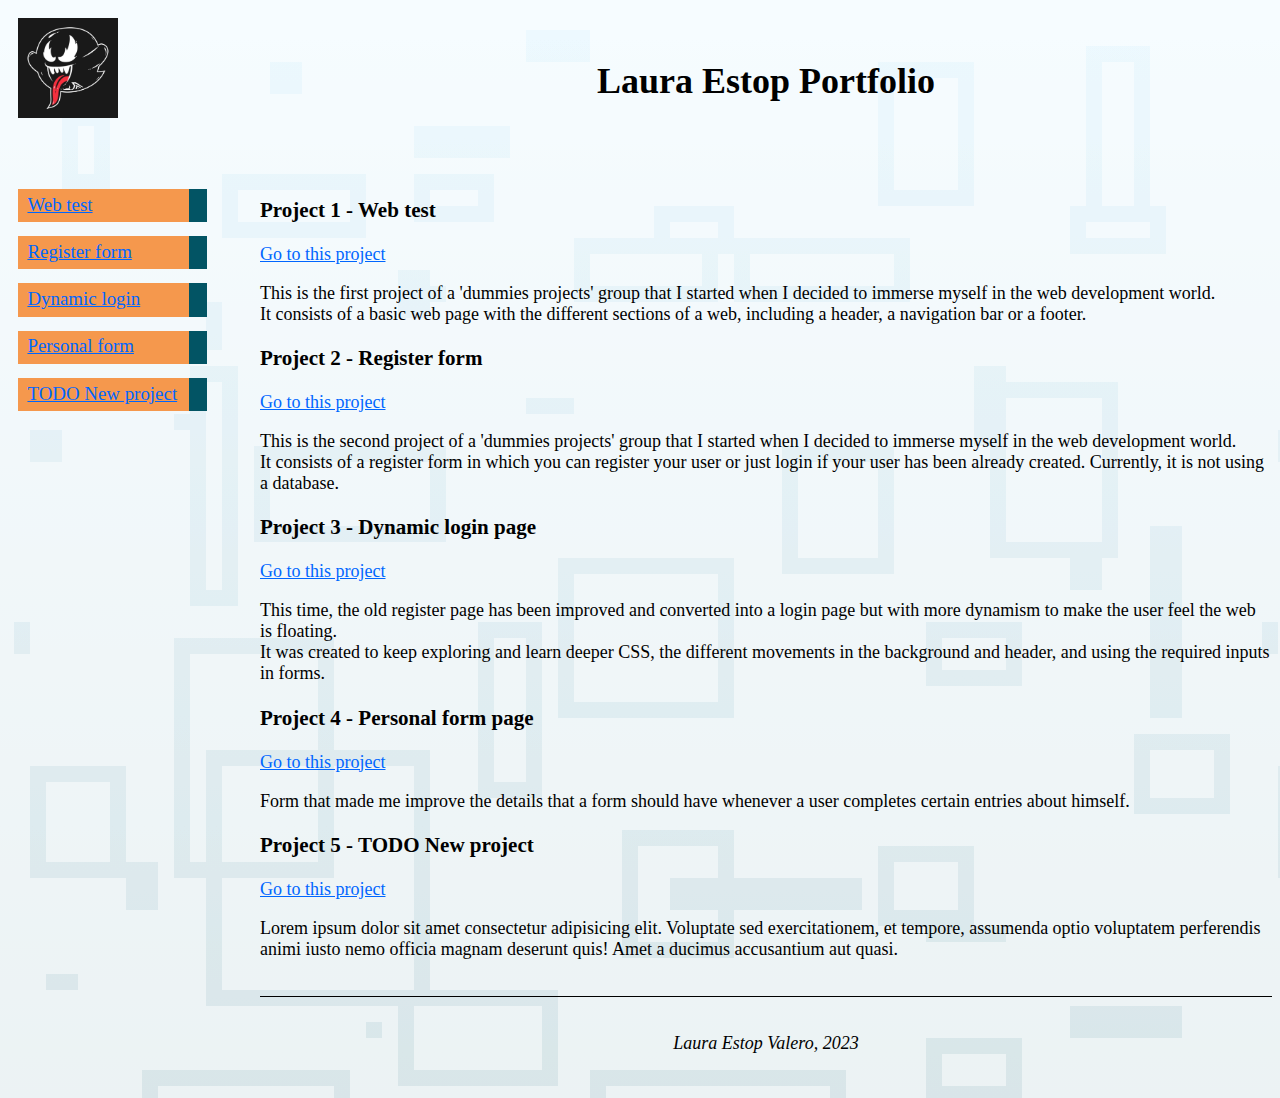
<file: index.html>
<!DOCTYPE html>
<html lang="en">
  <head>
    <meta charset="UTF-8" />
    <title>Laura Estop Portfolio</title>
    <link rel="stylesheet" href="./assets/css/style.css" />
  </head>

  <body>
    <main>
      <nav>
        <!-- NAVIGATION BAR SHOWING THE DIFFERENT PROJECTS-->
        <ul class="navbar">
          <li><a href="./projects/web_test.html">Web test</a></li>
          <li><a href="./projects/register_form.html">Register form</a></li>
          <li><a href="./projects/login_dynamic.html">Dynamic login</a></li>
          <li><a href="./projects/personal_form.html">Personal form</a></li>
          <li><a href="./index.html">TODO New project</a></li>
        </ul>
      </nav>

      <header>
        <!-- HEADER -->
        <div class="header">
          <h1>Laura Estop Portfolio</h1>
          <a href="./index.html"
            ><img
              id="logo"
              src="./assets/img/venom4.jpg"
              alt="Main logo"
              height="100"
              width="100"
            />
          </a>
        </div>
      </header>

      <section>
        <!-- MAIN CONTENT -->
        <article>
          <h3>Project 1 - Web test</h3>
          <a href="./projects/web_test.html">Go to this project</a>
          <p>
            This is the first project of a 'dummies projects' group that I
            started when I decided to immerse myself in the web development
            world.<br />
            It consists of a basic web page with the different sections of a web, including a header, a navigation bar or a footer.
          </p>
        </article>

        <article>
          <h3>Project 2 - Register form</h3>
          <a href="./projects/register_form.html">Go to this project</a>
          <p>
            This is the second project of a 'dummies projects' group that I
            started when I decided to immerse myself in the web development
            world.<br />
            It consists of a register form in which you can register your
            user or just login if your user has been already created. Currently,
            it is not using a database.
            <!-- TODO: MAKE A SERVER WITH MONGO TO HAVE USERS THERE TO REGISTER THEM -->
          </p>
        </article>

        <article>
          <h3>Project 3 - Dynamic login page</h3>
          <a href="./projects/login_dynamic.html">Go to this project</a>
          <p>
            This time, the old register page has been improved and converted into
            a login page but with more dynamism to make the user feel the web is floating.<br />
            It was created to keep exploring and learn deeper CSS, the different movements
            in the background and header, and using the required inputs in forms.
          </p>
        </article>

        <article>
          <h3>Project 4 - Personal form page</h3>
          <a href="./personal_form.html">Go to this project</a>
          <p>
            Form that made me improve the details that a form should have whenever a user
            completes certain entries about himself.
          </p>
        </article>

        <article>
          <h3>Project 5 - TODO New project</h3>
          <a href="./index.html">Go to this project</a>
          <p>
            Lorem ipsum dolor sit amet consectetur adipisicing elit. Voluptate
            sed exercitationem, et tempore, assumenda optio voluptatem
            perferendis animi iusto nemo officia magnam deserunt quis! Amet a
            ducimus accusantium aut quasi.
          </p>
        </article>
      </section>

      <footer class="footer">
        <!-- FOOTER -->
        <div>
          <p><i>Laura Estop Valero, 2023</i></p>
        </div>
      </footer>
    </main>
  </body>
</html>
</file>
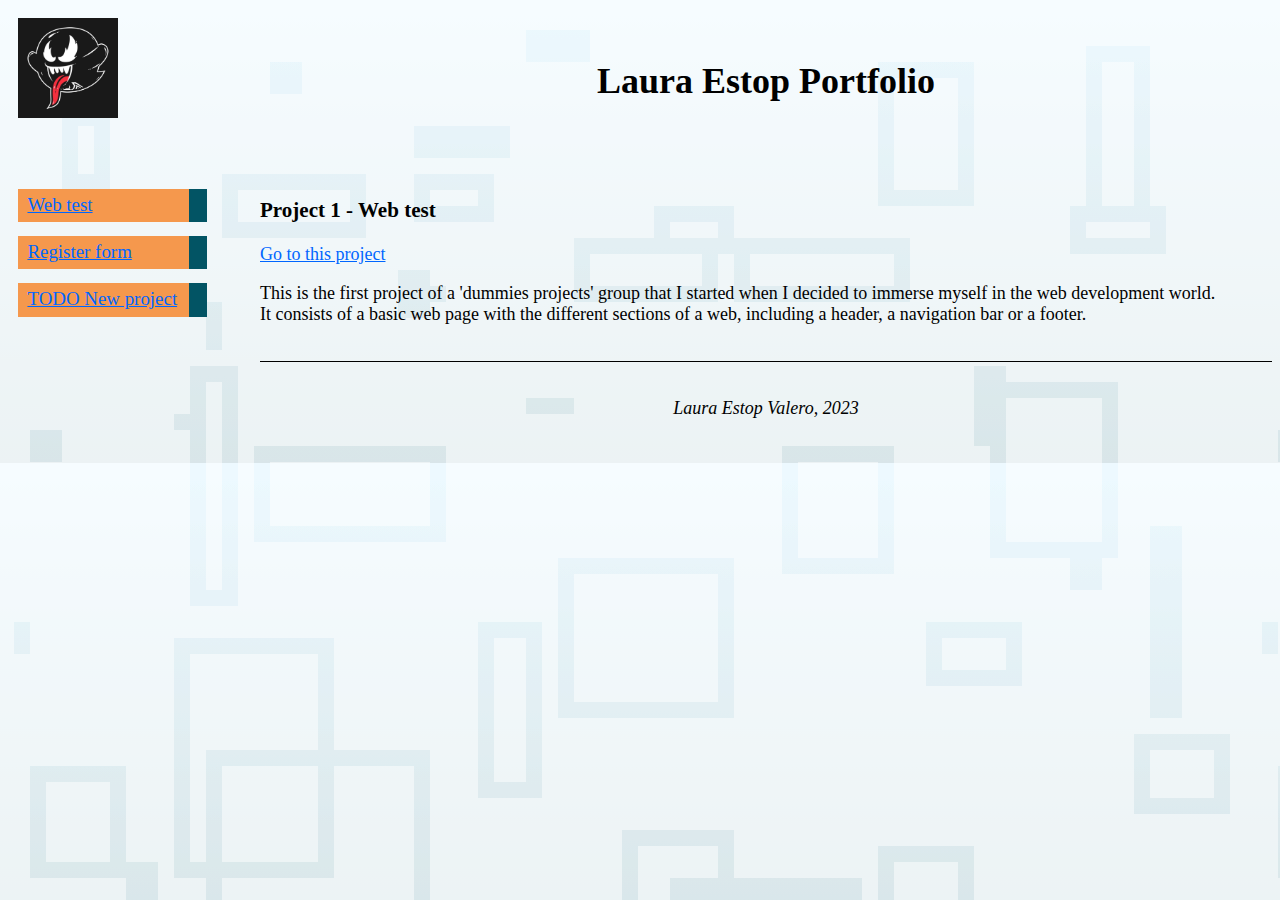
<file: .templates/index.html>
<!DOCTYPE html>
<html lang="en">
  <head>
    <meta charset="UTF-8" />
    <title>Laura Estop Portfolio</title>
    <link rel="stylesheet" href="../assets/css/style.css" />
  </head>

  <body>
    <main>
      <nav>
        <!-- NAVIGATION BAR SHOWING THE DIFFERENT PROJECTS-->
        <ul class="navbar">
          <li><a href="../projects/web_test.html">Web test</a></li>
          <li><a href="../projects/register_form.html">Register form</a></li>
          <li><a href="../index.html">TODO New project</a></li>
        </ul>
      </nav>

      <header>
        <!-- HEADER -->
        <div class="header">
          <h1>Laura Estop Portfolio</h1>
          <a href="../index.html"
            ><img
              id="logo"
              src="../assets/img/venom4.jpg"
              alt="Main logo"
              height="100"
              width="100"
            />
          </a>
        </div>
      </header>

      <section>
        <!-- MAIN CONTENT -->
        <article>
          <h3>Project 1 - Web test</h3>
          <a href="../projects/web_test.html">Go to this project</a>
          <p>
            This is the first project of a 'dummies projects' group that I
            started when I decided to immerse myself in the web development
            world.<br />
            It consists of a basic web page with the different sections of a web, including a header, a navigation bar or a footer.
          </p>
        </article>
      </section>

      <footer class="footer">
        <!-- FOOTER -->
        <div>
          <p><i>Laura Estop Valero, 2023</i></p>
        </div>
      </footer>
    </main>
  </body>
</html>
</file>
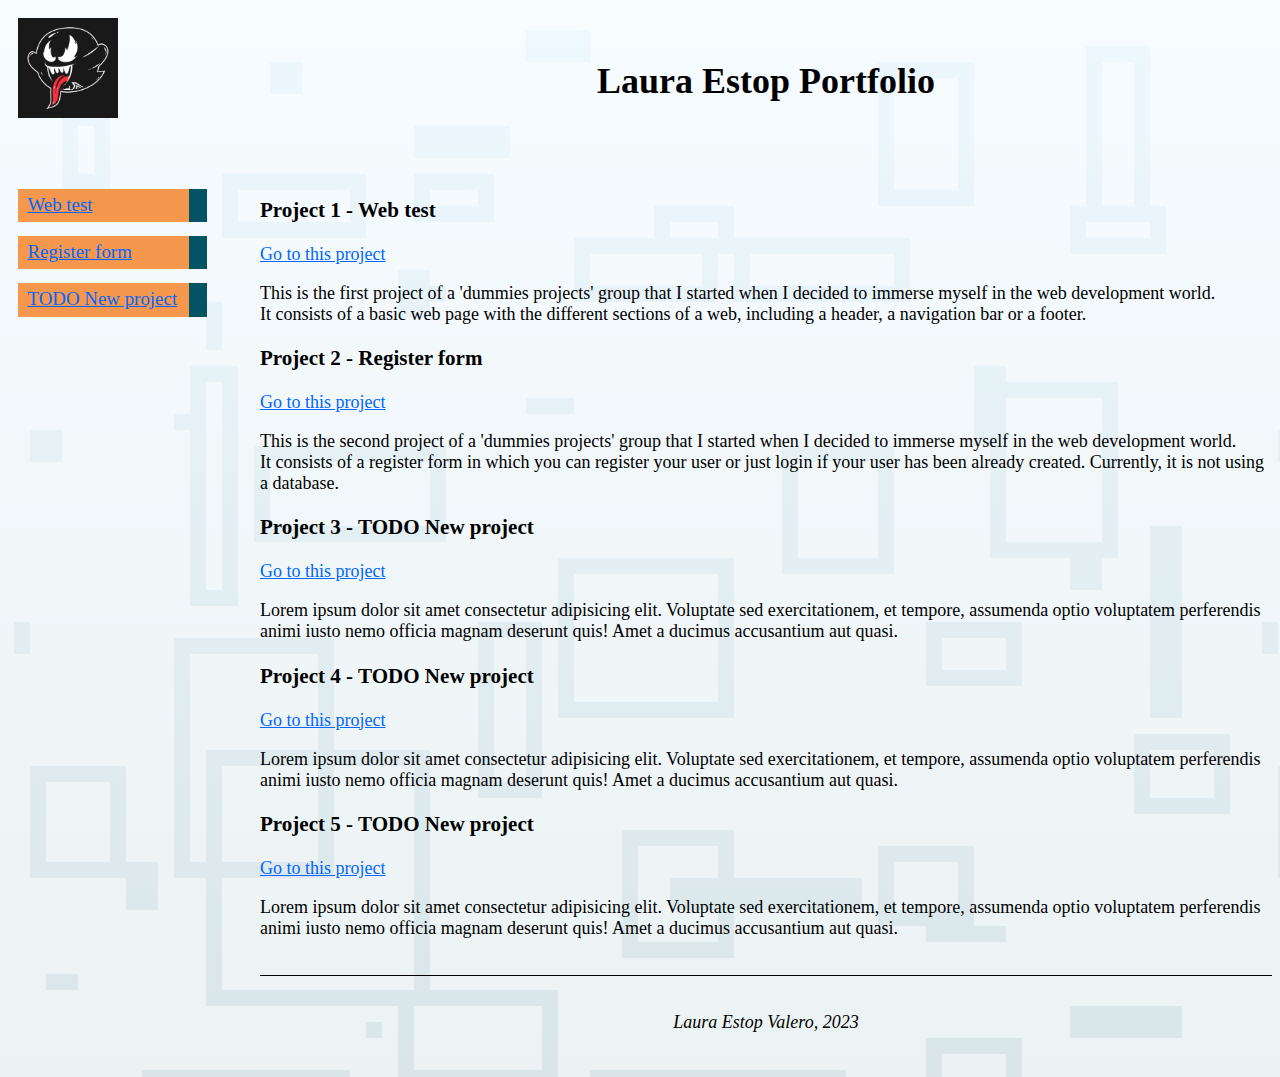
<file: projects/index.html>
<!DOCTYPE html>
<html lang="en">
  <head>
    <meta charset="UTF-8" />
    <title>Laura Estop Portfolio</title>
    <link rel="stylesheet" href="../style/style.css" />
  </head>

  <body>
    <main>
      <nav>
        <!-- NAVIGATION BAR SHOWING THE DIFFERENT PROJECTS-->
        <ul class="navbar">
          <li><a href="../projects/web_test.html">Web test</a></li>
          <li><a href="../projects/register_form.html">Register form</a></li>
          <li><a href="../projects/index.html">TODO New project</a></li>
        </ul>
      </nav>

      <header>
        <!-- HEADER -->
        <div class="header">
          <h1>Laura Estop Portfolio</h1>
          <a href="../projects/index.html"
            ><img
              id="logo"
              src="../imgs/venom4.jpg"
              alt="Main logo"
              height="100"
              width="100"
            />
          </a>
        </div>
      </header>

      <section>
        <!-- MAIN CONTENT -->
        <article>
          <h3>Project 1 - Web test</h3>
          <a href="../projects/web_test.html">Go to this project</a>
          <p>
            This is the first project of a 'dummies projects' group that I
            started when I decided to immerse myself in the web development
            world.<br />
            It consists of a basic web page with the different sections of a web, including a header, a navigation bar or a footer.
          </p>
        </article>

        <article>
          <h3>Project 2 - Register form</h3>
          <a href="../projects/register_form.html">Go to this project</a>
          <p>
            This is the second project of a 'dummies projects' group that I
            started when I decided to immerse myself in the web development
            world.<br />
            It consists of a register form in which you can register your
            user or just login if your user has been already created. Currently,
            it is not using a database.
            <!-- TODO: MAKE A SERVER WITH MONGO TO HAVE USERS THERE TO REGISTER THEM -->
          </p>
        </article>

        <article>
          <h3>Project 3 - TODO New project</h3>
          <a href="../projects/index.html">Go to this project</a>
          <p>
            Lorem ipsum dolor sit amet consectetur adipisicing elit. Voluptate
            sed exercitationem, et tempore, assumenda optio voluptatem
            perferendis animi iusto nemo officia magnam deserunt quis! Amet a
            ducimus accusantium aut quasi.
          </p>
        </article>

        <article>
          <h3>Project 4 - TODO New project</h3>
          <a href="../projects/index.html">Go to this project</a>
          <p>
            Lorem ipsum dolor sit amet consectetur adipisicing elit. Voluptate
            sed exercitationem, et tempore, assumenda optio voluptatem
            perferendis animi iusto nemo officia magnam deserunt quis! Amet a
            ducimus accusantium aut quasi.
          </p>
        </article>

        <article>
          <h3>Project 5 - TODO New project</h3>
          <a href="../projects/index.html">Go to this project</a>
          <p>
            Lorem ipsum dolor sit amet consectetur adipisicing elit. Voluptate
            sed exercitationem, et tempore, assumenda optio voluptatem
            perferendis animi iusto nemo officia magnam deserunt quis! Amet a
            ducimus accusantium aut quasi.
          </p>
        </article>
      </section>

      <footer class="footer">
        <!-- FOOTER -->
        <div>
          <p><i>Laura Estop Valero, 2023</i></p>
        </div>
      </footer>
    </main>
  </body>
</html>
</file>
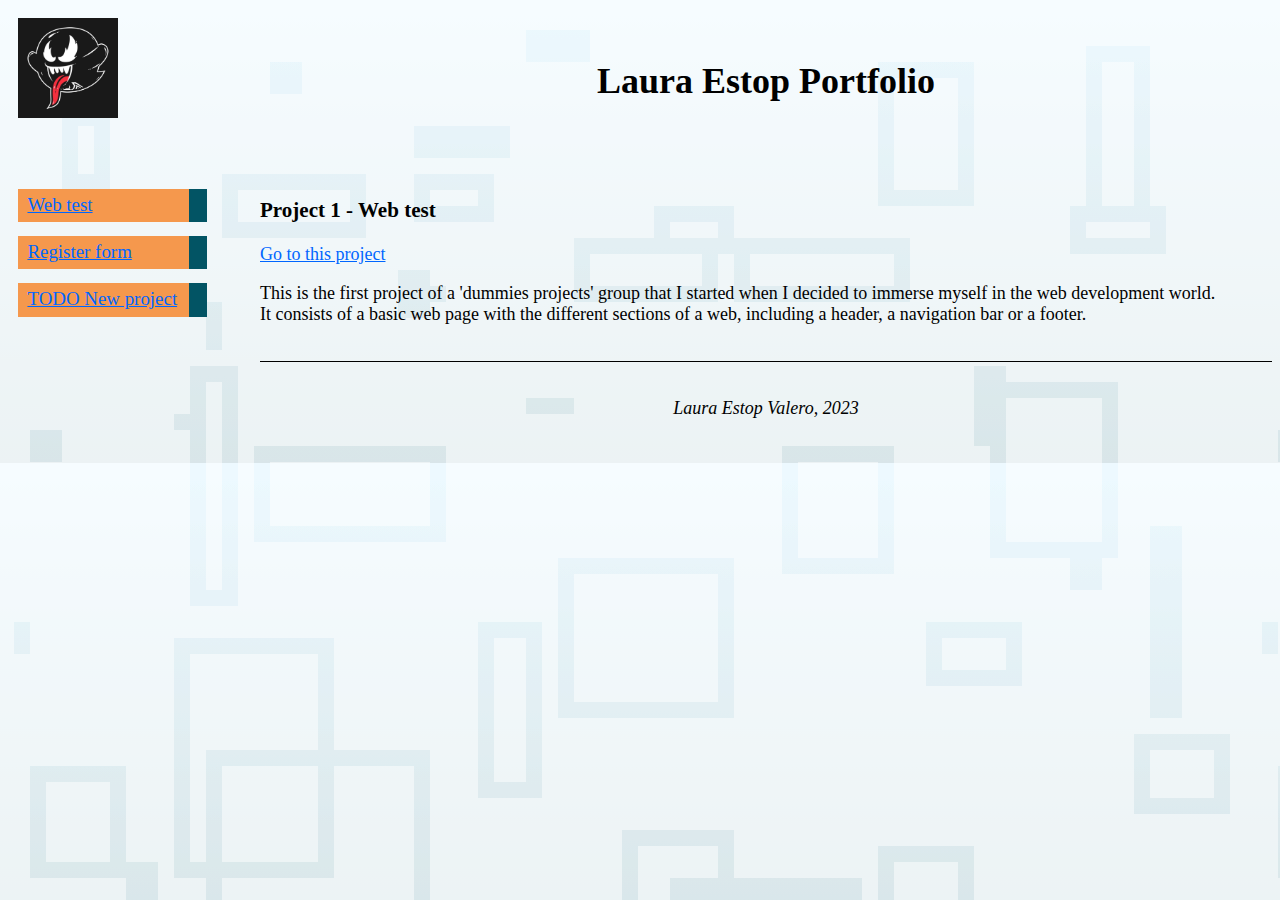
<file: templates/index.html>
<!DOCTYPE html>
<html lang="en">
  <head>
    <meta charset="UTF-8" />
    <title>Laura Estop Portfolio</title>
    <link rel="stylesheet" href="../assets/css/style.css" />
  </head>

  <body>
    <main>
      <nav>
        <!-- NAVIGATION BAR SHOWING THE DIFFERENT PROJECTS-->
        <ul class="navbar">
          <li><a href="../projects/web_test.html">Web test</a></li>
          <li><a href="../projects/register_form.html">Register form</a></li>
          <li><a href="../projects/index.html">TODO New project</a></li>
        </ul>
      </nav>

      <header>
        <!-- HEADER -->
        <div class="header">
          <h1>Laura Estop Portfolio</h1>
          <a href="../projects/index.html"
            ><img
              id="logo"
              src="../imgs/venom4.jpg"
              alt="Main logo"
              height="100"
              width="100"
            />
          </a>
        </div>
      </header>

      <section>
        <!-- MAIN CONTENT -->
        <article>
          <h3>Project 1 - Web test</h3>
          <a href="../projects/web_test.html">Go to this project</a>
          <p>
            This is the first project of a 'dummies projects' group that I
            started when I decided to immerse myself in the web development
            world.<br />
            It consists of a basic web page with the different sections of a web, including a header, a navigation bar or a footer.
          </p>
        </article>
      </section>

      <footer class="footer">
        <!-- FOOTER -->
        <div>
          <p><i>Laura Estop Valero, 2023</i></p>
        </div>
      </footer>
    </main>
  </body>
</html>
</file>
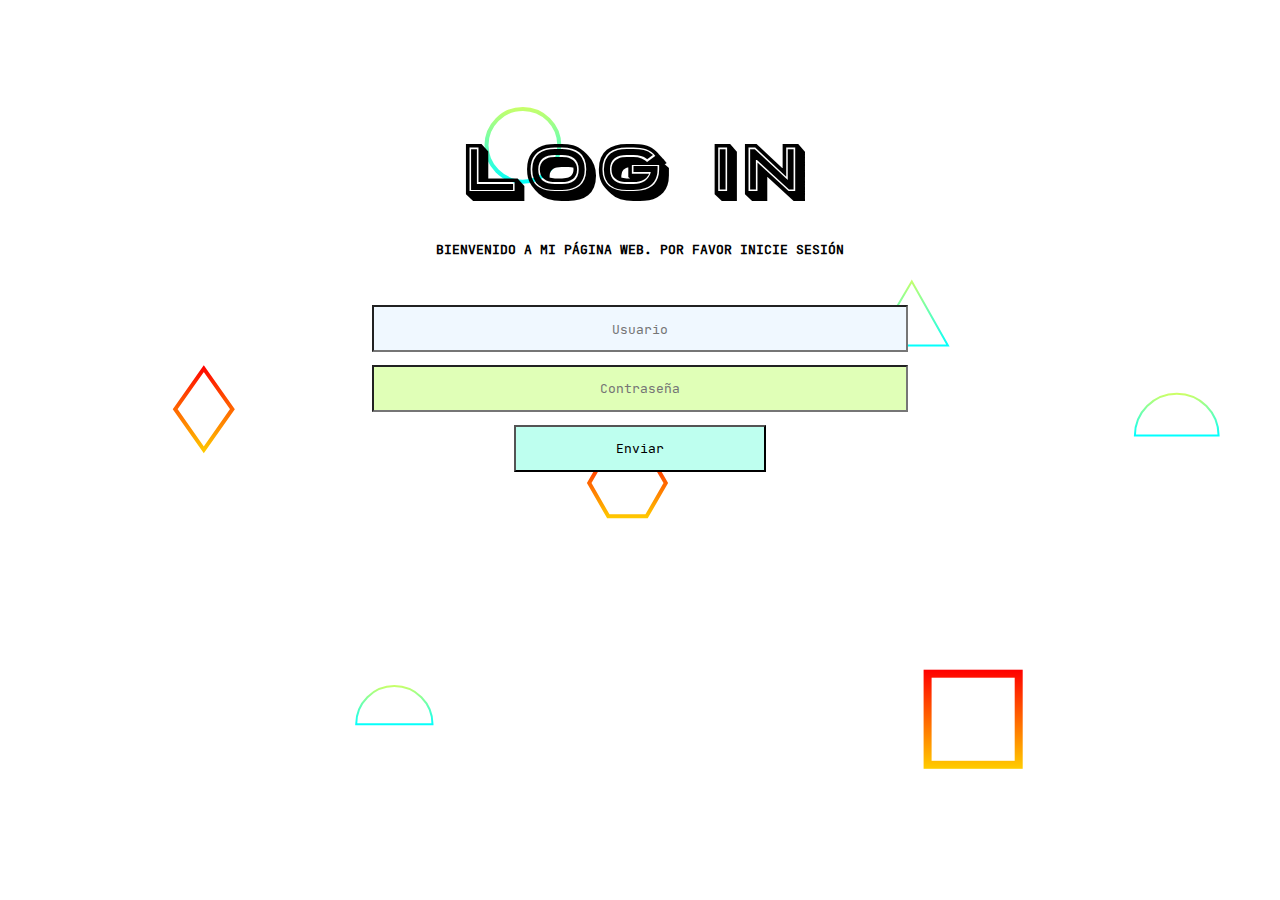
<file: projects/login_dynamic.html>
<!DOCTYPE html>
<html lang="es">

<head>
    <meta charset="UTF-8">
    <title>Survey form</title>
    <link rel="stylesheet" href="../assets/css/login_dynamic.css">
</head>

<body>
    <h1>Log in</h1>
    <h5>BIENVENIDO A MI PÁGINA WEB. POR FAVOR INICIE SESIÓN</h5>
    <form action="../index.html">
        <input type="text" id="usuario" placeholder="Usuario" required><br />
        <input type="password" id="contrasena" placeholder="Contraseña" required minlength="6"><br />
        <input type="submit" id="submit" value="Enviar">
    </form>
</body>

</html>
</file>
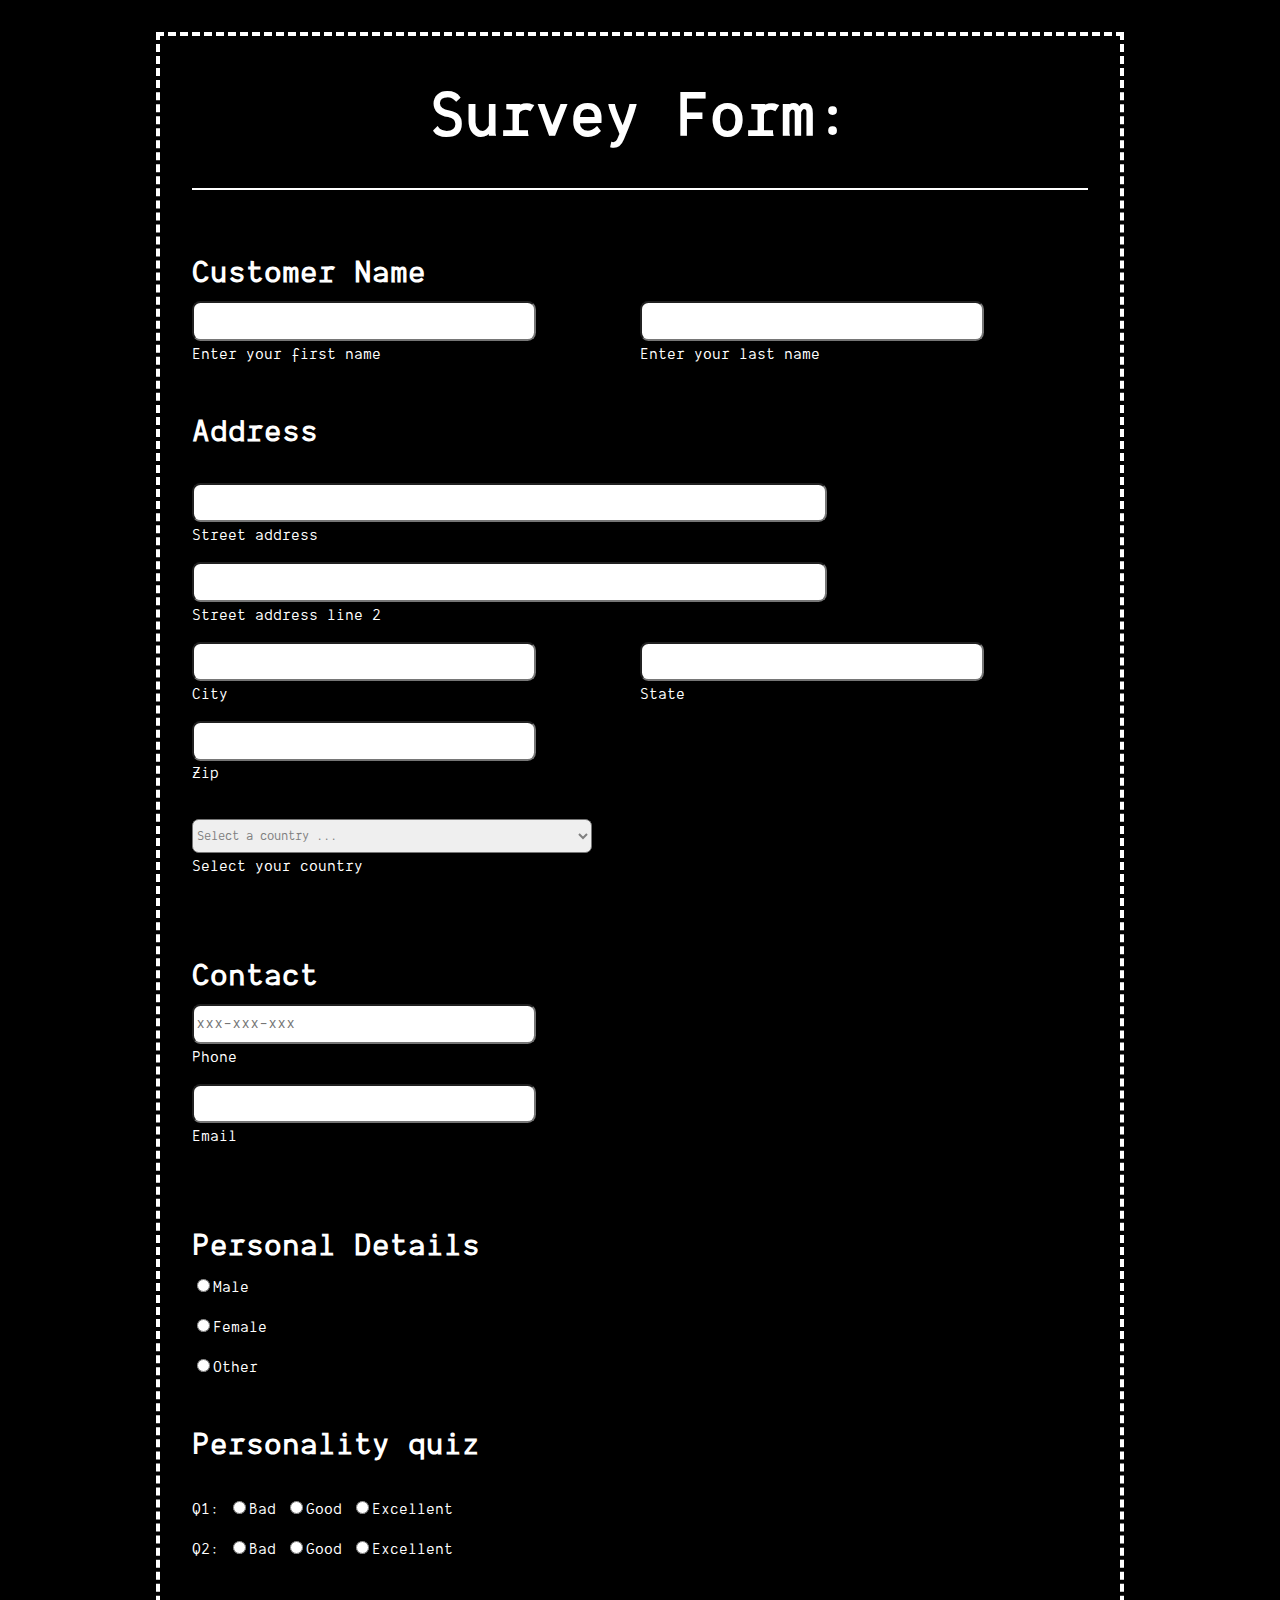
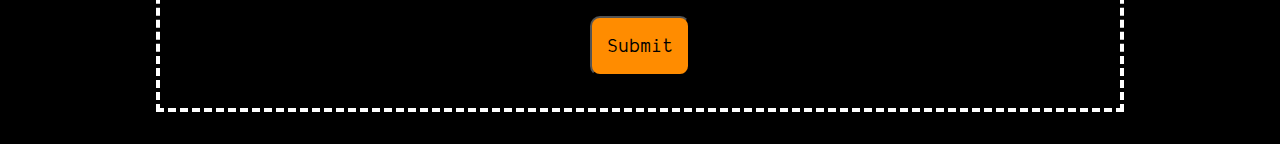
<file: projects/personal_form.html>
<!DOCTYPE html>
<html lang="en">

<head>
    <meta charset="UTF-8">
    <title>Personal form</title>
    <link rel="stylesheet" href="../assets/css/personal_form.css">
</head>

<body class="container">
    <header>
        <h1>Survey Form:</h1>
    </header>
    <section>
        <form action="../index.html" class="submit">
            <h3 class="section">Customer Name</h3>
            <div class="customerName">
                <div class="firstName">
                    <input type="text" name="firstName" id="firstName" required><br />
                    <label for="firstName">Enter your first name</label><br />
                </div>
                <div class="lastName">
                    <input type="text" name="lastName" id="lastName" required><br />
                    <label for="lastName">Enter your last name</label><br />
                </div>
            </div>

            <h3>Address</h3>
            <div class="address">
                <div class="no-flex">
                    <input type="text" name="address" id="address" required><br />
                    <label for="address">Street address</label><br />
                </div>
                <div class="no-flex">
                    <input type="text" name="address2" id="address2"><br />
                    <label for="address2">Street address line 2</label><br />
                </div>
                <div class="flex">
                    <input type="text" name="city" id="city" required><br />
                    <label for="city">City</label><br />
                </div>
                <div class="flex">
                    <input type="text" name="state" id="state" required><br />
                    <label for="state">State</label><br />
                </div>
                <div class="flex">
                    <input type="number" name="zip" id="zip" required><br />
                    <label for="zip">Zip</label><br />
                </div>
            </div>
            <br />
            <select name="country" id="country" required>
                <option value="0" label="Select a country ...">Select a country ...</option>
                <optgroup id="europe-countries" label="Europe countries:">
                    <option value="Andorra">Andorra</option>
                    <option value="Austria">Austria</option>
                    <option value="France">France</option>
                    <option value="Portugal">Portugal</option>
                    <option value="Spain">Spain</option>
                </optgroup>
                <optgroup id="america-countries" label="America countries:">
                    <option value="Argentina">Argentina</option>
                    <option value="Bolivia">Bolivia</option>
                    <option value="Colombia">Colombia</option>
                    <option value="Peru">Peru</option>
                    <option value="Venezuela">Venezuela</option>
                </optgroup>
            </select><br />
            <label for="country">Select your country</label><br />

            <h3 class="section">Contact</h3>
            <input type="tel" name="phone" id="phone" placeholder="xxx-xxx-xxx" pattern="[0-9]{3}-[0-9]{3}-[0-9]{3}" required><br />
            <label for="phone">Phone</label><br />
            <input type="email" name="email" id="email" required><br />
            <label for="email">Email</label><br />

            <h3 class="section">Personal Details</h3>
            <!-- <form> -->
            <input type="radio" name="gender" id="male" value="male"><label for="male">Male</label><br />
            <input type="radio" name="gender" id="female" value="female"><label for="female">Female</label><br />
            <input type="radio" name="gender" id="other" value="other"><label for="other">Other</label><br />
            <!-- </form> -->

            <h3>Personality quiz</h3>
            <!-- <form> -->
            <label for="q1">Q1: </label>
            <input type="radio" name="q1" id="bad" value="Bad"><label for="bad">Bad</label>
            <input type="radio" name="q1" id="good" value="Good"><label for="good">Good</label>
            <input type="radio" name="q1" id="excellent" value="Excellent"><label for="excellent">Excellent</label>
            <br />
            <label for="q2">Q2: </label>
            <input type="radio" name="q2" id="bad" value="Bad"><label for="bad">Bad</label>
            <input type="radio" name="q2" id="good" value="Good"><label for="good">Good</label>
            <input type="radio" name="q2" id="excellent" value="Excellent"><label for="excellent">Excellent</label>
            <br />
            <!-- </form> -->

            <input type="submit" name="submit" id="submit" value="Submit">
        </form>

    </section>
</body>

</html>
</file>
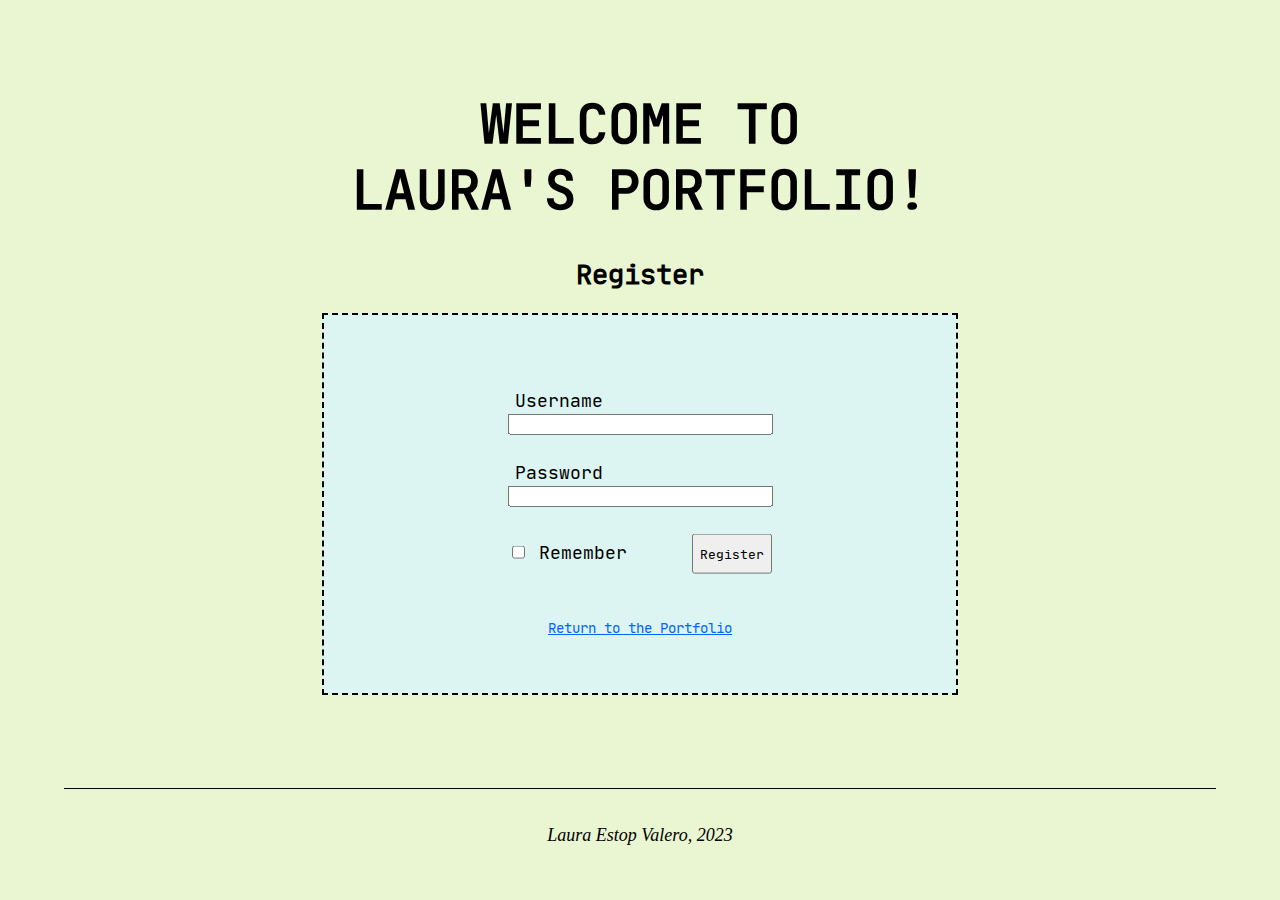
<file: projects/register_form.html>
<!DOCTYPE html>
<html lang="en">
  <head>
    <meta charset="UTF-8" />
    <title>Register form</title>
    <link rel="stylesheet" href="../assets/css/register_form.css" />
  </head>

  <body>
    <main>
      
      <header>
        <!-- HEADER -->
        <div class="header">
          <h1>WELCOME TO <br />LAURA'S PORTFOLIO!</h1>
        </div>
      </header>
      
      <section>
        <!-- MAIN CONTENT -->
        <article class="registration">
          <h2>Register</h2>
          <div class="form">
            <form method="post" action="../index.html">
              <label id="username_label" for="username">Username</label><br />
              <input
              id="username"
              name="username"
              type="text"
              size="30"
              /><br />
              
              <label id="password_label" for="password">Password</label><br />
              <input
              id="password"
              name="password"
              type="password"
              size="30"
              /><br />
              
              <div class="remember">
                <input
                id="checkbox"
                name="checkbox"
                type="checkbox"
                value="remember"
                />
                <label for="remember">Remember</label>
              </div>
              <input id="submit" type="submit" value="Register" />
            </form>

            <nav>
              <!-- NAVIGATION BAR SHOWING THE DIFFERENT PROJECTS-->
              <a href="../index.html">Return to the Portfolio</a>
            </nav>
          </div>
        </article>
      </section>

      <footer class="footer">
        <!-- FOOTER -->
        <div>
          <p><i>Laura Estop Valero, 2023</i></p>
        </div>
      </footer>
    </main>
  </body>
</html>
</file>
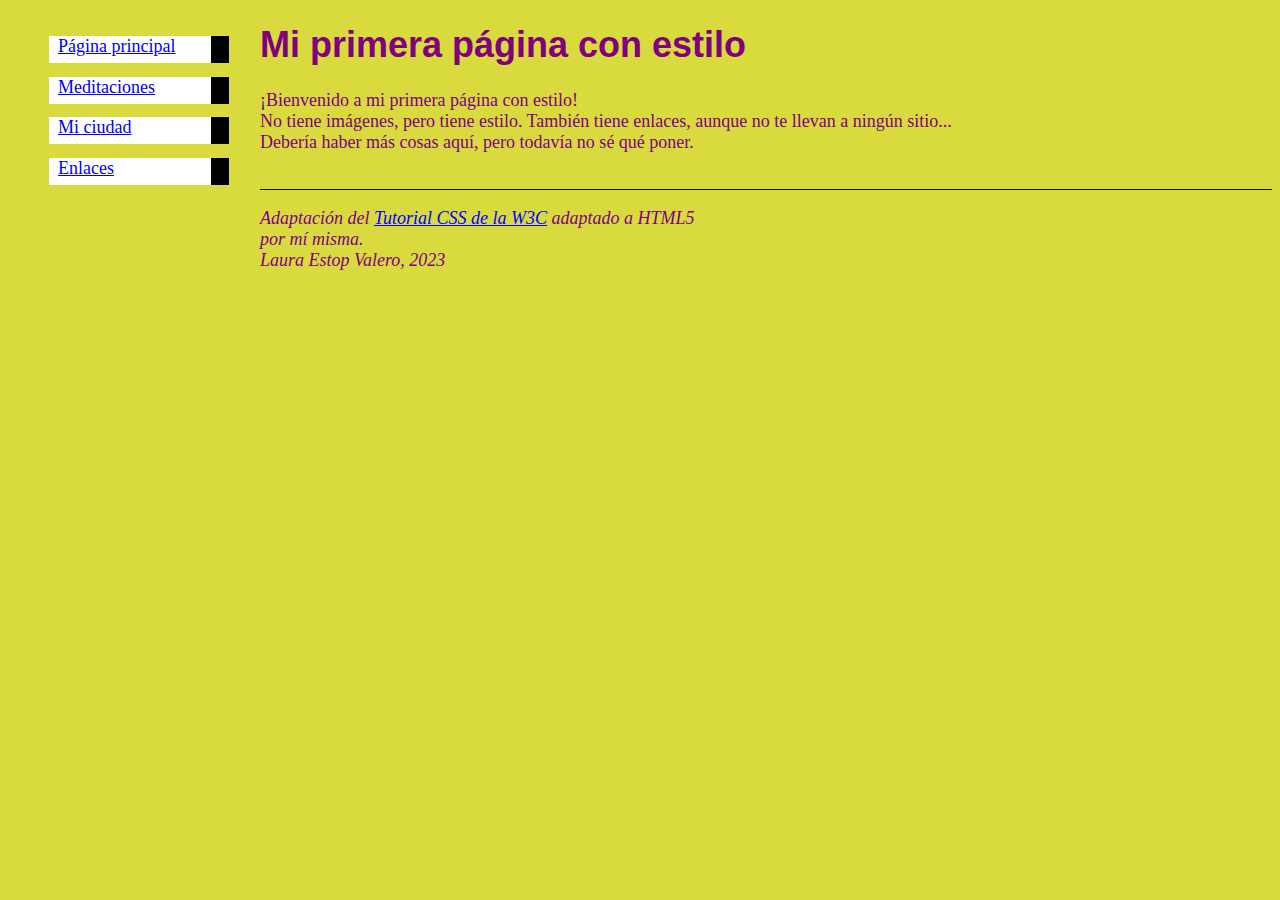
<file: projects/web_test.html>
<!DOCTYPE html>
<html lang="en">
  <head>
    <meta charset="UTF-8" />
    <title>Web test project</title>
    <link rel="stylesheet" href="../assets/css/web_test.css" />
  </head>

  <body>
    <main>
      <nav>
        <ul class="navbar">
          <li><a href="../index.html">Página principal</a></li>
          <li><a href="../index.html">Meditaciones</a></li>
          <li><a href="../index.html">Mi ciudad</a></li>
          <li><a href="../index.html">Enlaces</a></li>
        </ul>
      </nav>

      <header>
        <h1>Mi primera página con estilo</h1>
      </header>

      <section>
        <article>
          <p>
            ¡Bienvenido a mi primera página con estilo!<br/>
            No tiene imágenes, pero tiene estilo. También tiene enlaces, aunque no te llevan a ningún sitio...<br/>
            Debería haber más cosas aquí, pero todavía no sé qué poner.
          </p>
        </article>
      </section>

      <footer>
        <div>
          <p class="footer">
            <i>
              Adaptación del <a href="https://www.w3.org/Style/Examples/011/firstcss.es.html" target="_blank">Tutorial CSS de la W3C</a> adaptado a HTML5 <br/>
              por mí misma.<br/>
              Laura Estop Valero, 2023
            </i>
          </p>
        </div>
      </footer>
    </main>
  </body>
</html>
</file>
<file: assets/css/style.css>
body {
    font-size: large;
    font-family: 'Times New Roman';
    background-color:  rgb(214, 201, 226);
    background-image: url("../img/pixil-frame-2.png"),linear-gradient(rgb(227, 248, 255),rgb(195, 225, 206));
    background-blend-mode:overlay;
    padding-left: 14em;
}
#logo {
    position: absolute;
    top: 1em;
    left: 1em;
}

h1, h2, h3, h4 { font-family: JetBrainsMono Nerd Font; }
h1 { 
    text-align: center;
    padding-top: 1em; 
    padding-bottom: 2em; 
}

a:link { color: rgb(0, 102, 255); }
a:visited { color: rgb(65, 122, 11); }
a:hover { color: rgb(0, 102, 255); }

ul.navbar {
    position: absolute;
    top: 9.5em;
    left: 1em;
    width: 10.5em;
    padding-inline-start: 0px;  /* Remove the default padding of an ul */
}
ul.navbar li {
    list-style-type: none;
    background-color: rgb(245, 152, 77);
    height: 1.5em;
    margin-bottom: 0.75em;
    padding-left: 0.5em;
    padding-top: 0.25em;
    border-right: 1em solid rgb(2, 84, 100);
    font-size: 1.05em;
}

.footer {
    border-top: 1px solid black;
    margin-top: 2em;
    padding-top: 1em;
    padding-bottom: 1em;
    text-align: center;
}
</file>
<file: style/style.css>
body {
    font-size: large;
    font-family: 'Times New Roman';
    background-color:  rgb(214, 201, 226);
    background-image: url("../imgs/pixil-frame-2.png"),linear-gradient(rgb(227, 248, 255),rgb(195, 225, 206));
    background-blend-mode:overlay;
    padding-left: 14em;
}
#logo {
    position: absolute;
    top: 1em;
    left: 1em;
}

h1, h2, h3, h4 { font-family: JetBrainsMono Nerd Font; }
h1 { 
    text-align: center;
    padding-top: 1em; 
    padding-bottom: 2em; 
}

a:link { color: rgb(0, 102, 255); }
a:visited { color: rgb(65, 122, 11); }
a:hover { color: rgb(0, 102, 255); }

ul.navbar {
    position: absolute;
    top: 9.5em;
    left: 1em;
    width: 10.5em;
    padding-inline-start: 0px;  /* Remove the default padding of an ul */
}
ul.navbar li {
    list-style-type: none;
    background-color: rgb(245, 152, 77);
    height: 1.5em;
    margin-bottom: 0.75em;
    padding-left: 0.5em;
    padding-top: 0.25em;
    border-right: 1em solid rgb(2, 84, 100);
    font-size: 1.05em;
}

.footer {
    border-top: 1px solid black;
    margin-top: 2em;
    padding-top: 1em;
    padding-bottom: 1em;
    text-align: center;
}
</file>
<file: assets/css/login_dynamic.css>
@font-face {
    font-family: 'Porter Sans';
    src: url('../fonts/porter-sans-inline-block-webfont.woff') format('woff');
    font-weight: normal;
    font-style: normal;
}
@font-face {
    font-family: JetBrainsMono Nerd Font;
    src: url("../fonts/JetBrains Mono Regular Nerd Font Complete.ttf");
}
@keyframes back {
    to {background-position: 0.5em;}
}
@keyframes title {
    80% {transform: rotate(2deg);}
}
* {
    font-family: JetBrainsMono Nerd Font;
    text-align: center;
}
body {
    background-color: black;
    background-image: url(../img/scattered-forcefields.svg);
    background-attachment: fixed;
    background-size: cover;
    animation: back 10s 1s infinite alternate;
}
h1 {
    font-family: 'Porter Sans';
    font-size: 4em;
    margin-top: 2em;
    margin-bottom: 0em;
}
h1 { animation: title 3s 2s infinite alternate; }
form {
    margin-top: 3em;
}
form input {
    margin-bottom: 1em;
    width: 40%;
    padding: 1em;
}
#usuario { background-color:aliceblue; }
#contrasena { background-color: rgb(224, 255, 183); }
#submit {
    width: 20%;
    background-color:rgb(190, 255, 239);    
}
#submit:hover { background-color:rgb(139, 253, 225); }
</file>
<file: assets/css/personal_form.css>
@font-face {
    font-family: Dank Mono;
    src: url("../fonts/Dank Mono Regular.otf");
}
* {
    font-family: Dank Mono;
}
body {
    background-color: black;
    color: white;
}
.container {
    width: 70%;
    margin: auto;
    margin-top: 2em;
    margin-bottom: 2em;
    padding-left: 2em;
    padding-right: 2em;
    padding-bottom: 2em;
    border: 4px dashed white;
}
h1 {
    text-align: center;
    font-size: 4em;
    padding-bottom: 0.5em;
    border-bottom: 2px solid white;
}
h3 {
    font-size: 2em;
}
.section {
    margin-top: 2em;
    margin-bottom: 0.3em;
}
input, select {
    border-radius: 0.5em;
}
input[type="text"], input[type="number"], input[type="email"], input[type="tel"] {
    font-size: 1.05em;
    width: 20em;
    height: 2em;
    color: gray;
}
select{
    width: 30em;
    height: 2.5em;
    color: gray; 
}
input:focus, select:focus { color: black; }
label {
    display: inline-block;
    margin-top: 0.3em;
    margin-bottom: 1em;
}

.customerName, .address{
    display: flex;
    flex-wrap: wrap;
}
.customerName > div, .address > .flex {
    flex: 1 1 200px;
}
.no-flex{
    display: block;
    width: 100%;
}
#address, #address2 {
    width: 70%;
}
#submit {
    display: flex;
    margin: auto;
    margin-top: 2em;
    width: 5em;
    height: 3em;
    font-size: 1.25em;
    justify-content: center; /* Center the content horizontally */
    align-items: center; /* Center the content vertically */
    background-color: darkorange;
}
#submit:hover { 
    background-color: white;
    color: darkorange;
}
</file>
<file: assets/css/register_form.css>
@font-face {
    font-family: JetBrainsMono Nerd Font;
    src: url("../fonts/JetBrains Mono Regular Nerd Font Complete.ttf");
}

body {
    font-size: large;
    font-family: JetBrainsMono Nerd Font;
    background-color: rgba(226, 243, 195, 0.76);
}

.header h1 { 
    font-size: 3em;
    text-align: center;
    padding-top: 1em;
}
.registration h2 {
    text-align: center;
}

.form {
    background-color: rgb(220, 245, 243);
    margin: auto;
    width: 50%;
    height: 18em;
    padding-top: 1em;
    padding-bottom: 2em;
    border: 2px dashed black;
    text-align: center;
}
.form form {
    transform: translate(0%, 30%);
}
#username, #password {
    margin-bottom: 2em;
}
#username_label, #password_label {
    position: relative;
    left: -4.5em;
}
.remember {
    display: inline-block;
    position: relative;
    left: -1.5em;
}
#submit {
    position: relative;
    right: -2em;
    height: 3em;
    font-family: JetBrainsMono Nerd Font;
}
.form nav {
    position: relative;
    top: 7em;
    font-size: 0.8em;
}

.footer {
    position: absolute;
    left: 5%;
    right: 5%;
    bottom: 1em;
    border-top: 1px solid black;
    margin-top: 2em;
    padding-top: 1em;
    padding-bottom: 1em;
    text-align: center;
    font-family: 'Times New Roman', Times, serif;
}
a:link { color: rgb(0, 102, 255); }
a:visited { color: rgb(65, 122, 11); }
a:hover { color: rgb(0, 102, 255); }
</file>
<file: assets/css/web_test.css>
body {
    font-size: large;
    font-family: Georgia, 'Times New Roman', Times, serif;
    background-color: rgb(216, 218, 61);
    color: purple;
    padding-left: 14em;
}
h1 {
    font-family: Arial, Helvetica, sans-serif;
}
a:link {
    color: blue;
}
a:visited {
    color: purple;
}
a:hover {
    color: chocolate;
}
ul.navbar {
    position: absolute;
    top: 1em;
    left: 0.5em;
    width: 10em;
}
ul.navbar li {
    list-style-type: none;
    background-color: white;
    height: 1.5em;
    margin-bottom: 0.75em;
    padding-left: 0.5em;
    border-right: 1em solid black;
}
.footer {
    border-top: 1px solid black;
    margin-top: 2em;
    padding-top: 1em;
}
</file>
